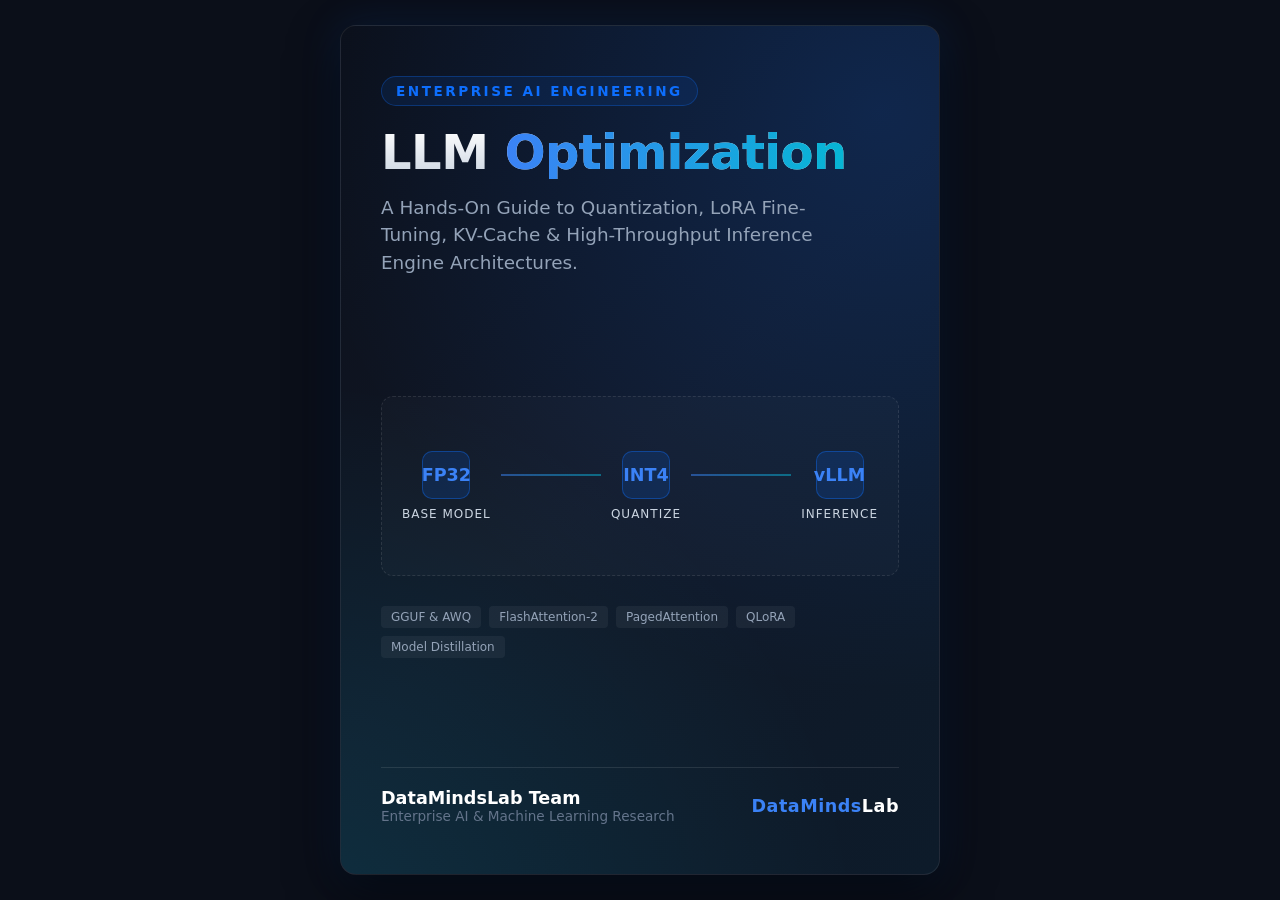
<file: templates/covers/llm_optimization_cover.html>
<!DOCTYPE html>
<html lang="en">
<head>
    <meta charset="UTF-8">
    <meta name="viewport" content="width=device-width, initial-scale=1.0">
    <title>eBook Cover - LLM Optimization</title>
    <style>
        * {
            box-sizing: border-box;
            margin: 0;
            padding: 0;
        }

        body {
            font-family: 'Segoe UI', system-ui, -apple-system, BlinkMacSystemFont, Roboto, sans-serif;
            background-color: #0b0f19;
            color: #ffffff;
            display: flex;
            justify-content: center;
            align-items: center;
            min-height: 100vh;
            padding: 20px;
        }

        /* Standard 6x9 / A4 Aspect Ratio Canvas for PDF/Cover Export */
        .cover-container {
            width: 100%;
            max-width: 600px;
            height: 850px;
            background: linear-gradient(135deg, #0b0f19 0%, #111827 50%, #0d1b2a 100%);
            border-radius: 16px;
            box-shadow: 0 20px 50px rgba(0, 0, 0, 0.6), 0 0 40px rgba(13, 110, 253, 0.15);
            position: relative;
            overflow: hidden;
            display: flex;
            flex-direction: column;
            justify-content: space-between;
            padding: 50px 40px;
            border: 1px solid rgba(255, 255, 255, 0.08);
        }

        /* Abstract Neural / Grid Accent Lines */
        .cover-container::before {
            content: "";
            position: absolute;
            top: -50%;
            left: -50%;
            width: 200%;
            height: 200%;
            background: 
                radial-gradient(circle at 70% 30%, rgba(13, 110, 253, 0.18) 0%, transparent 40%),
                radial-gradient(circle at 20% 80%, rgba(0, 225, 255, 0.12) 0%, transparent 35%);
            z-index: 1;
            pointer-events: none;
        }

        .header, .content, .footer {
            position: relative;
            z-index: 2;
        }

        /* Header / Series Label */
        .series-tag {
            display: inline-block;
            font-size: 0.85rem;
            font-weight: 700;
            letter-spacing: 2.5px;
            text-transform: uppercase;
            color: #0d6efd;
            background: rgba(13, 110, 253, 0.1);
            padding: 6px 14px;
            border-radius: 20px;
            border: 1px solid rgba(13, 110, 253, 0.3);
        }

        /* Title & Subtitle */
        .title {
            font-size: 3rem;
            font-weight: 800;
            line-height: 1.1;
            margin-top: 20px;
            margin-bottom: 15px;
            letter-spacing: -0.5px;
            background: linear-gradient(180deg, #ffffff 0%, #cbd5e1 100%);
            -webkit-background-clip: text;
            -webkit-text-fill-color: transparent;
        }

        .title span {
            background: linear-gradient(90deg, #3b82f6 0%, #06b6d4 100%);
            -webkit-background-clip: text;
            -webkit-text-fill-color: transparent;
        }

        .subtitle {
            font-size: 1.15rem;
            color: #94a3b8;
            line-height: 1.5;
            font-weight: 400;
            max-width: 90%;
        }

        /* Geometric Network Graphic Representation */
        .graphic-box {
            margin: 30px 0;
            height: 180px;
            border-radius: 12px;
            background: rgba(255, 255, 255, 0.02);
            border: 1px dashed rgba(255, 255, 255, 0.1);
            display: flex;
            align-items: center;
            justify-content: space-around;
            padding: 0 20px;
            position: relative;
        }

        .node-pillar {
            text-align: center;
        }

        .node-icon {
            width: 48px;
            height: 48px;
            border-radius: 10px;
            background: rgba(13, 110, 253, 0.15);
            border: 1px solid rgba(13, 110, 253, 0.4);
            display: flex;
            align-items: center;
            justify-content: center;
            margin: 0 auto 8px;
            color: #3b82f6;
            font-weight: bold;
            font-size: 1.1rem;
        }

        .node-label {
            font-size: 0.75rem;
            color: #cbd5e1;
            text-transform: uppercase;
            letter-spacing: 1px;
        }

        .connector {
            flex-grow: 1;
            height: 2px;
            background: linear-gradient(90deg, rgba(59,130,246,0.5) 0%, rgba(6,182,212,0.5) 100%);
            margin: 0 10px;
            margin-bottom: 22px;
            position: relative;
        }

        /* Topics Badge List */
        .topics-list {
            display: flex;
            flex-wrap: wrap;
            gap: 8px;
            margin-bottom: 20px;
        }

        .topic-badge {
            font-size: 0.75rem;
            color: #94a3b8;
            background: rgba(255, 255, 255, 0.05);
            padding: 4px 10px;
            border-radius: 4px;
        }

        /* Footer / Author Section */
        .footer {
            border-top: 1px solid rgba(255, 255, 255, 0.1);
            padding-top: 20px;
            display: flex;
            justify-content: space-between;
            align-items: center;
        }

        .author-info h4 {
            font-size: 1.1rem;
            color: #ffffff;
            font-weight: 600;
        }

        .author-info p {
            font-size: 0.85rem;
            color: #64748b;
        }

        .brand-logo {
            font-weight: 800;
            font-size: 1.1rem;
            color: #3b82f6;
            letter-spacing: 0.5px;
        }

        .brand-logo span {
            color: #ffffff;
        }
    </style>
</head>
<body>

    <div class="cover-container">
        <!-- Top Section -->
        <div class="header">
            <span class="series-tag">Enterprise AI Engineering</span>
            <h1 class="title">LLM <span>Optimization</span></h1>
            <p class="subtitle">A Hands-On Guide to Quantization, LoRA Fine-Tuning, KV-Cache & High-Throughput Inference Engine Architectures.</p>
        </div>

        <!-- Middle Graphic Representation -->
        <div class="content">
            <div class="graphic-box">
                <div class="node-pillar">
                    <div class="node-icon">FP32</div>
                    <div class="node-label">Base Model</div>
                </div>
                <div class="connector"></div>
                <div class="node-pillar">
                    <div class="node-icon">INT4</div>
                    <div class="node-label">Quantize</div>
                </div>
                <div class="connector"></div>
                <div class="node-pillar">
                    <div class="node-icon">vLLM</div>
                    <div class="node-label">Inference</div>
                </div>
            </div>

            <div class="topics-list">
                <span class="topic-badge">GGUF & AWQ</span>
                <span class="topic-badge">FlashAttention-2</span>
                <span class="topic-badge">PagedAttention</span>
                <span class="topic-badge">QLoRA</span>
                <span class="topic-badge">Model Distillation</span>
            </div>
        </div>

        <!-- Footer Section -->
        <div class="footer">
            <div class="author-info">
                <h4>DataMindsLab Team</h4>
                <p>Enterprise AI & Machine Learning Research</p>
            </div>
            <div class="brand-logo">
                DataMinds<span>Lab</span>
            </div>
        </div>
    </div>

</body>
</html>
</file>
